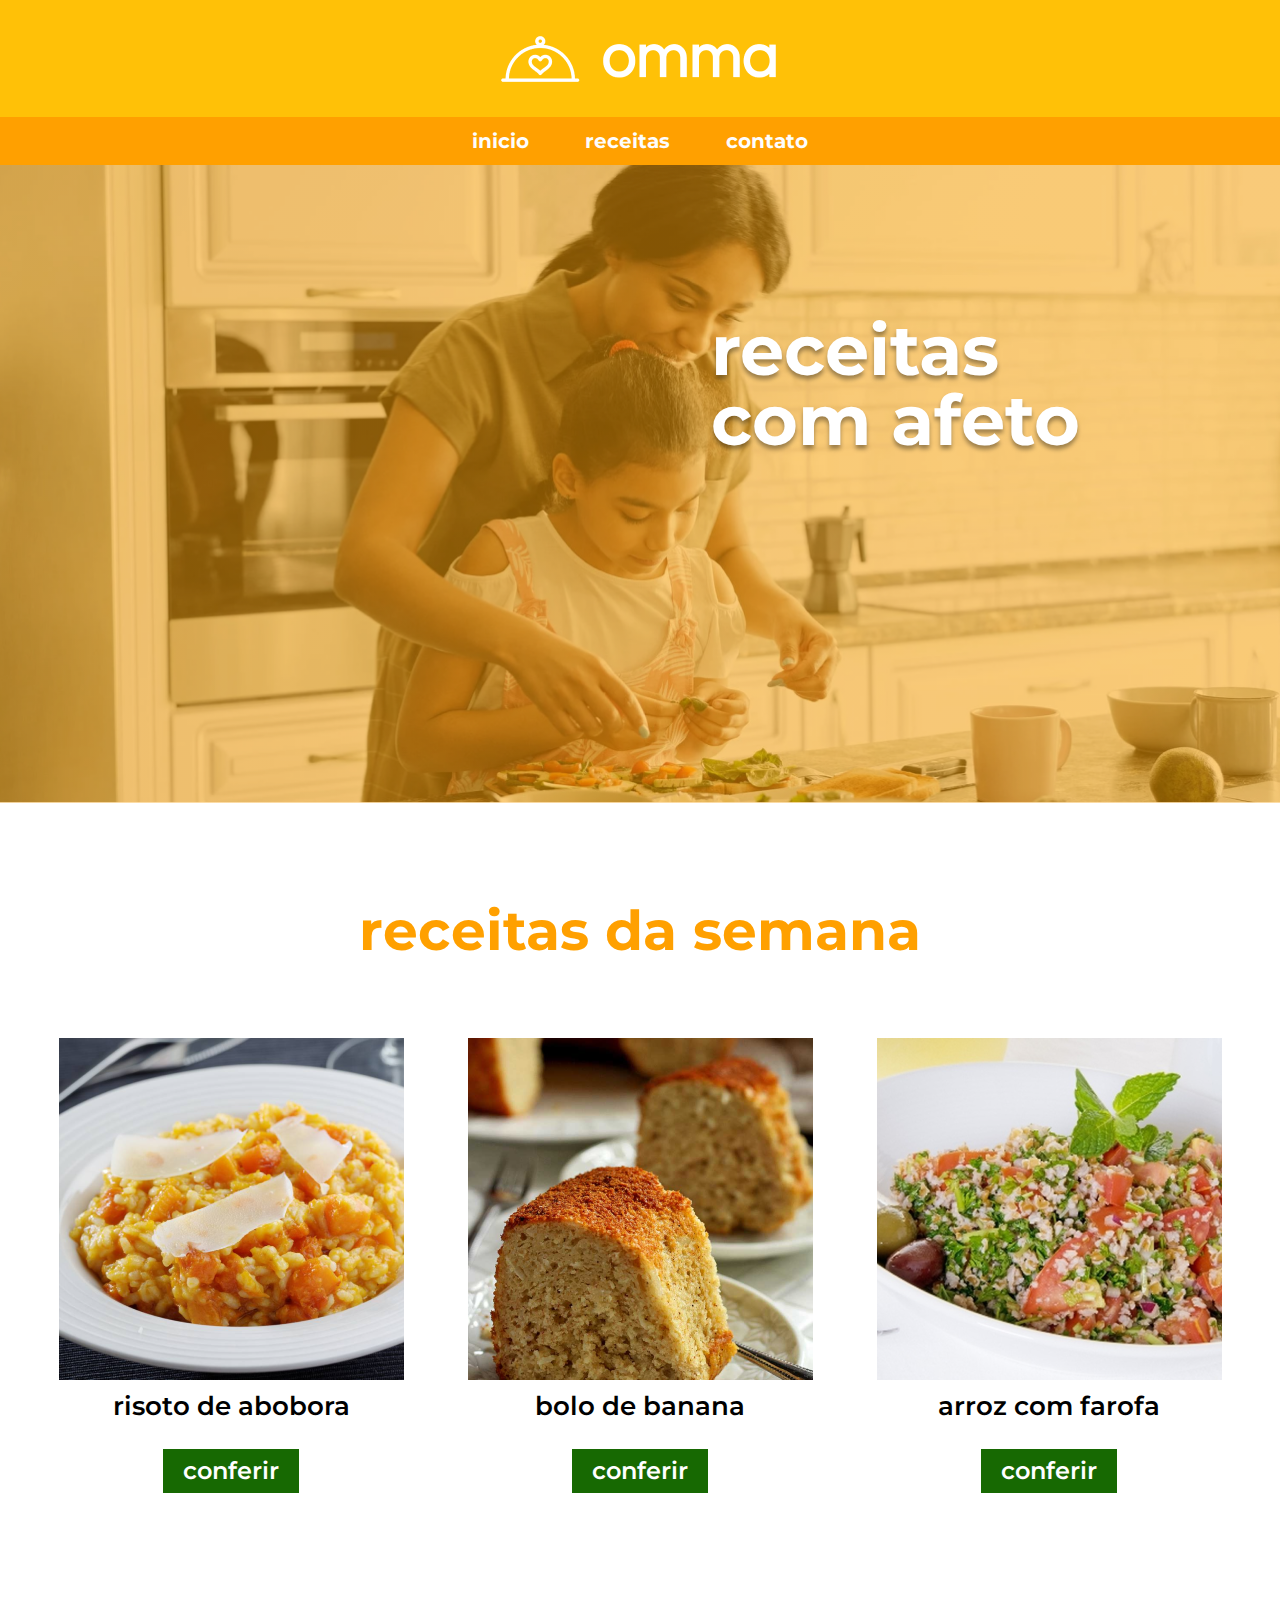
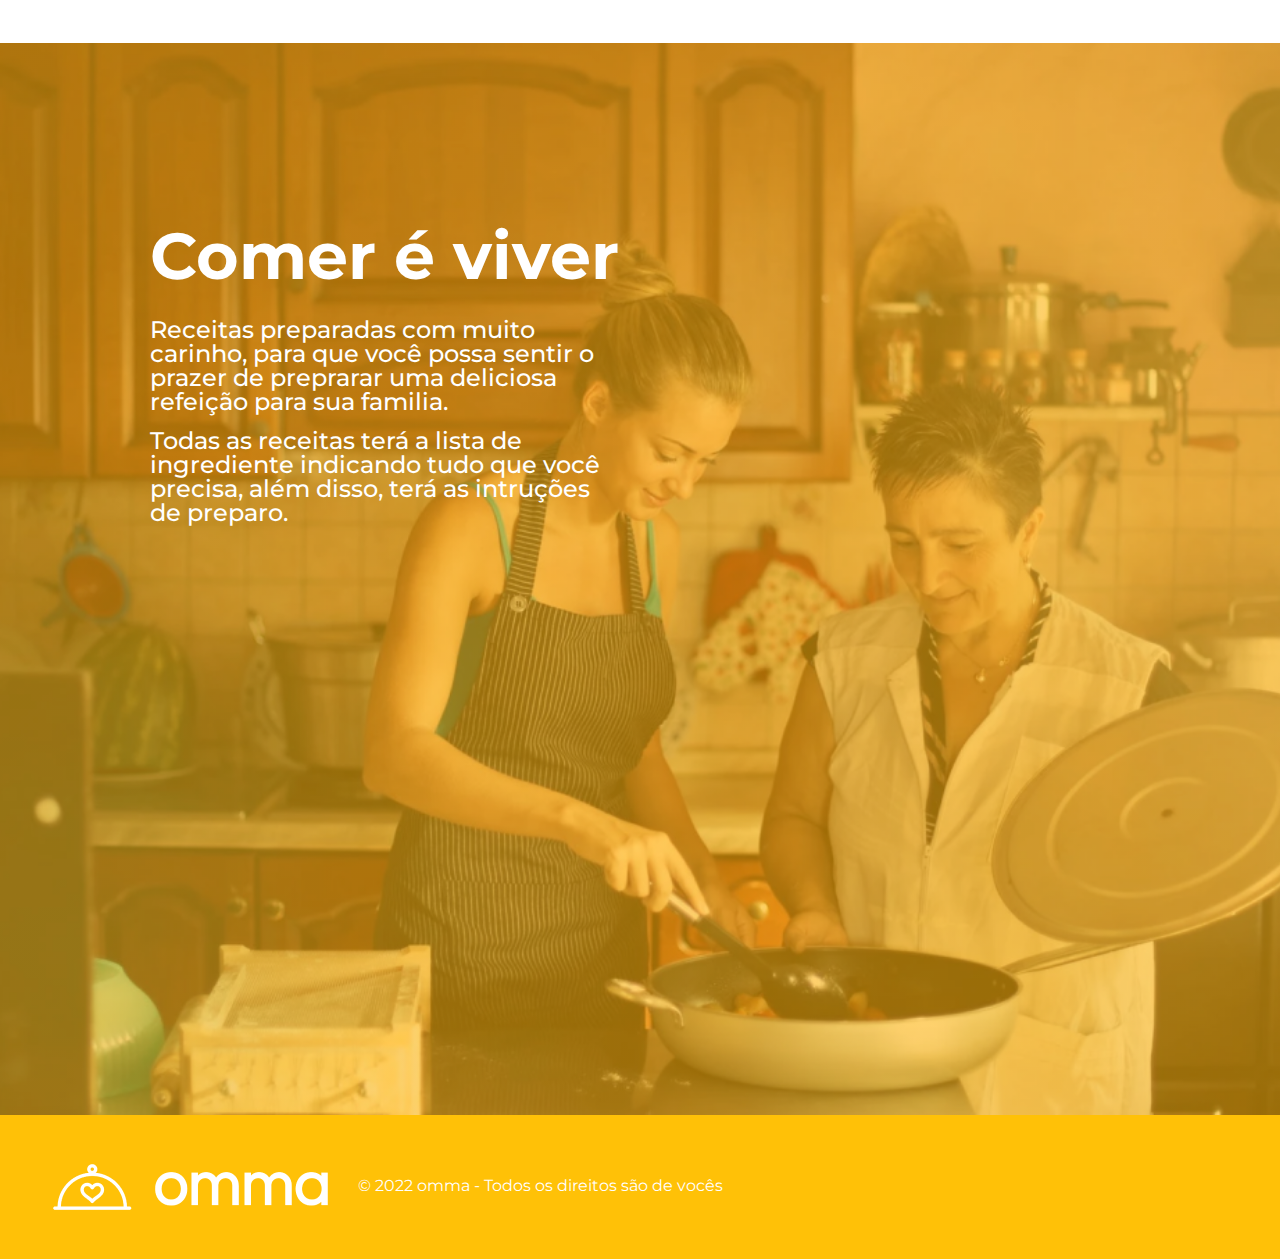
<file: index.html>
<!DOCTYPE html>
<html lang="pt-BR">
  <head>
    <meta charset="UTF-8" />
    <meta http-equiv="X-UA-Compatible" content="IE=edge" />
    <meta name="viewport" content="width=device-width, initial-scale=1.0" />
    <title>Omma - Receitas legais</title>
    <link rel="preconnect" href="https://fonts.googleapis.com" />
    <link rel="preconnect" href="https://fonts.gstatic.com" crossorigin />
    <link
      href="https://fonts.googleapis.com/css2?family=Montserrat:wght@500;600;700&display=swap"
      rel="stylesheet"
    />
    <link rel="stylesheet" href="./assets/css/index.css" />
  </head>

  <body>
    <header>
      <img src="./assets/images/logo-white.png" width="324" height="84" />
    </header>
    <nav>
      <a href="./index.html">inicio</a>
      <a href="receita-interna.html">receitas</a>
      <a href="./contato.html">contato</a>
    </nav>
    <main>
      <section id="hero-header">
        <h2>
          receitas <br />
          com afeto
        </h2>
      </section>
      <section id="receitas-da-semana">
        <h2>receitas da semana</h2>
        <div>
          <article>
            <img src="./assets/images/receita-1.png" width="345" height="342" />
            <h3>risoto de abobora</h3>
            <a href="./receita-interna.html">conferir</a>
          </article>
          <article>
            <img src="./assets/images/receita-2.png" width="345" height="342" />
            <h3>bolo de banana</h3>
            <a href="/receita-interna.html">conferir</a>
          </article>
          <article>
            <img src="/assets/images/receita-3.png" width="345" height="342" />
            <h3>arroz com farofa</h3>
            <a href="/receita-interna.html">conferir</a>
          </article>
        </div>
      </section>
      <section id="hero-footer">
        <h2>Comer é viver</h2>
        <p>
          Receitas preparadas com muito carinho, para que você possa sentir o
          prazer de preprarar uma deliciosa refeição para sua familia.
        </p>
        <p>
          Todas as receitas terá a lista de ingrediente indicando tudo que você
          precisa, além disso, terá as intruções de preparo.
        </p>
      </section>
    </main>
    <footer>
      <img src="./assets/images/logo-white.png" />
      <span>© 2022 omma - Todos os direitos são de vocês</span>
    </footer>
  </body>
</html>
</file>
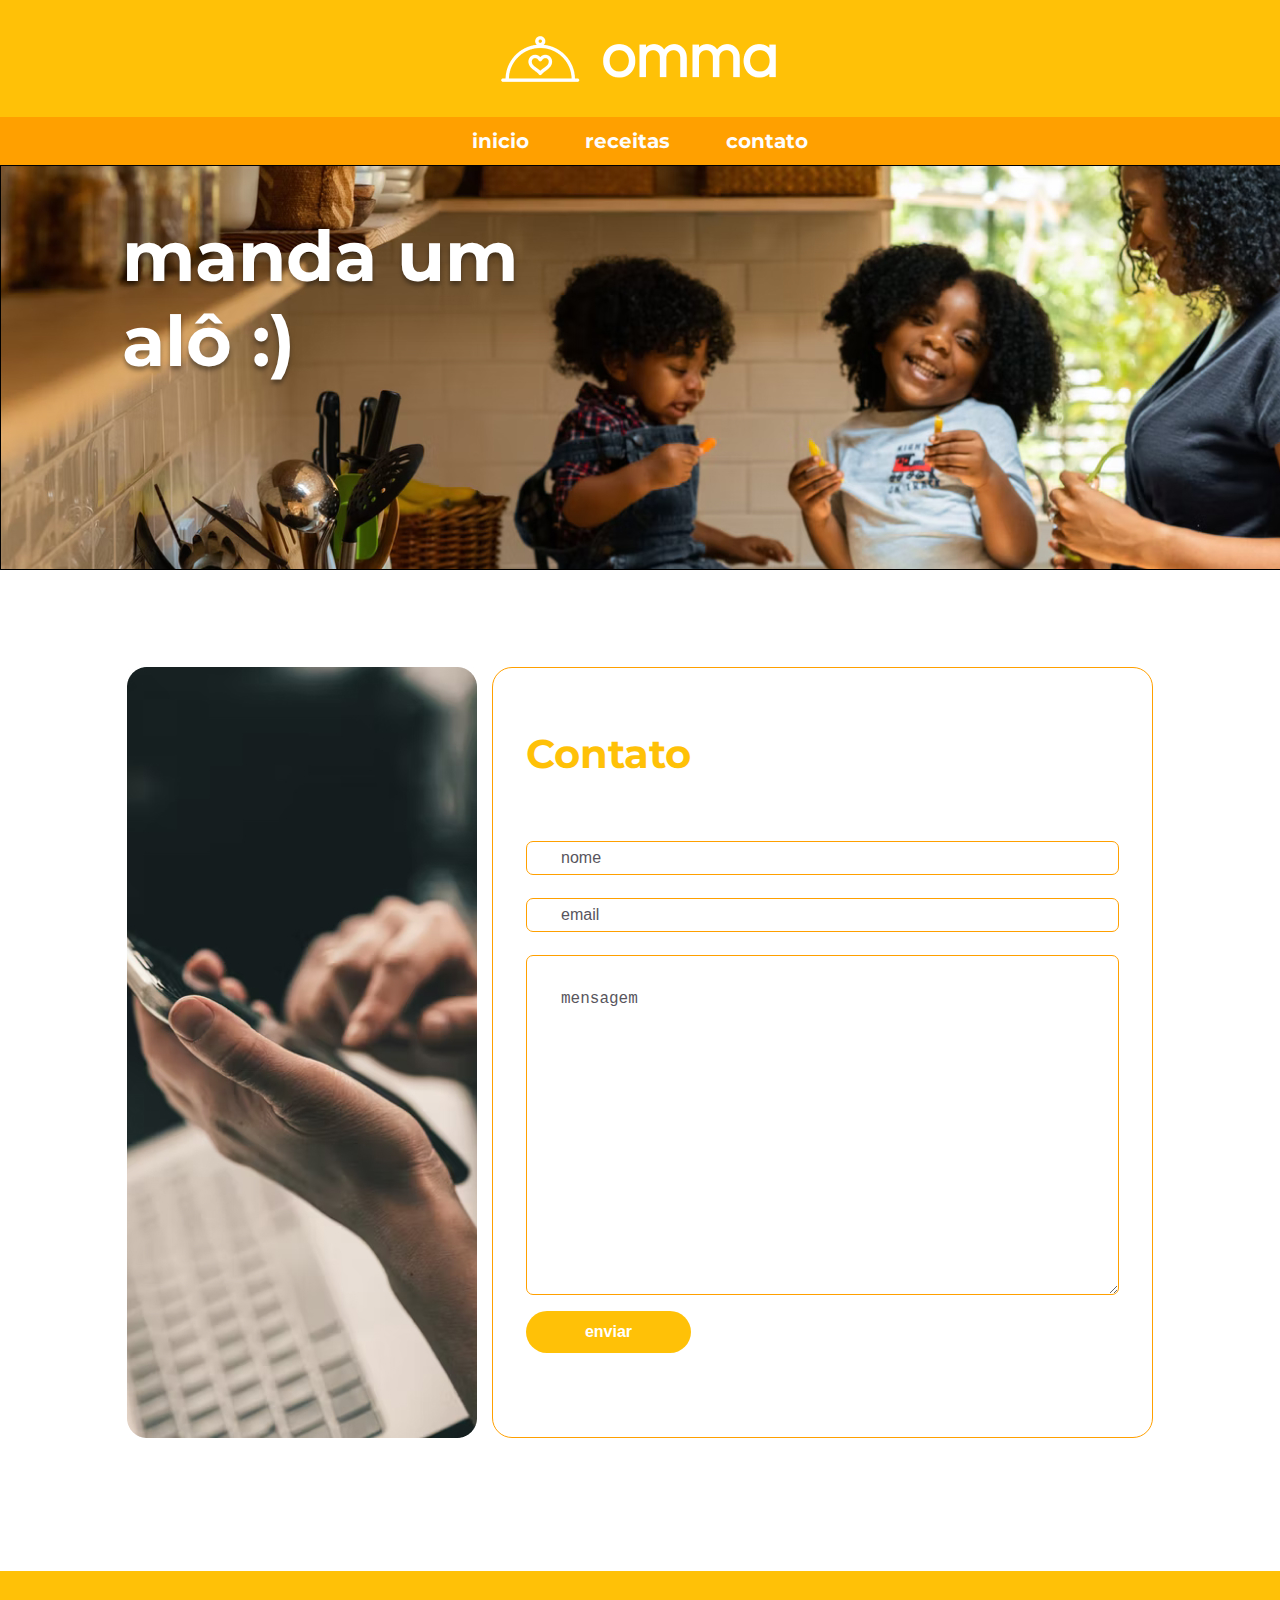
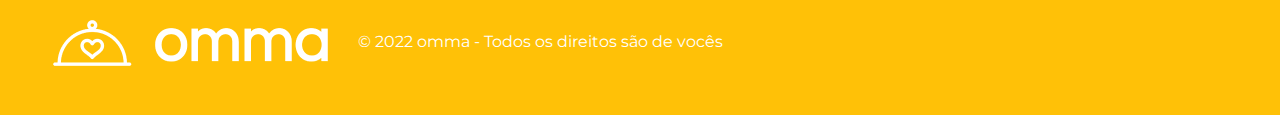
<file: contato.html>
<!DOCTYPE html>
<html lang="pt-BR">
  <head>
    <meta charset="UTF-8" />
    <meta http-equiv="X-UA-Compatible" content="IE=edge" />
    <meta name="viewport" content="width=device-width, initial-scale=1.0" />
    <title>Omma - Receitas legais</title>
    <link rel="preconnect" href="https://fonts.googleapis.com" />
    <link rel="preconnect" href="https://fonts.gstatic.com" crossorigin />
    <link
      href="https://fonts.googleapis.com/css2?family=Montserrat:wght@500;600;700&display=swap"
      rel="stylesheet"
    />
    <link rel="stylesheet" href="/assets/css/index.css" />
  </head>

  <body>
    <header>
      <img src="/assets/images/logo-white.png" width="324" height="84" />
    </header>
    <nav>
      <a href="/index.html">inicio</a>
      <a href="#">receitas</a>
      <a href="/contato.html">contato</a>
    </nav>
    <main>
      <section id="cabecalho">
        <h1>manda um alô :)</h1>
      </section>
      <section id="contato">
        <img src="/assets/images/contato.jpg" width="350" height="771" />
        <form>
          <h2>Contato</h2>
          <input type="text" name="nome" placeholder="nome" />
          <input type="email" name="email" placeholder="email" />
          <textarea rows="15" name="mensagem" placeholder="mensagem"></textarea>
          <button type="submit">enviar</button>
        </form>
      </section>
    </main>
    <footer>
      <img src="/assets/images/logo-white.png" />
      <span>© 2022 omma - Todos os direitos são de vocês</span>
    </footer>
  </body>
</html>
</file>
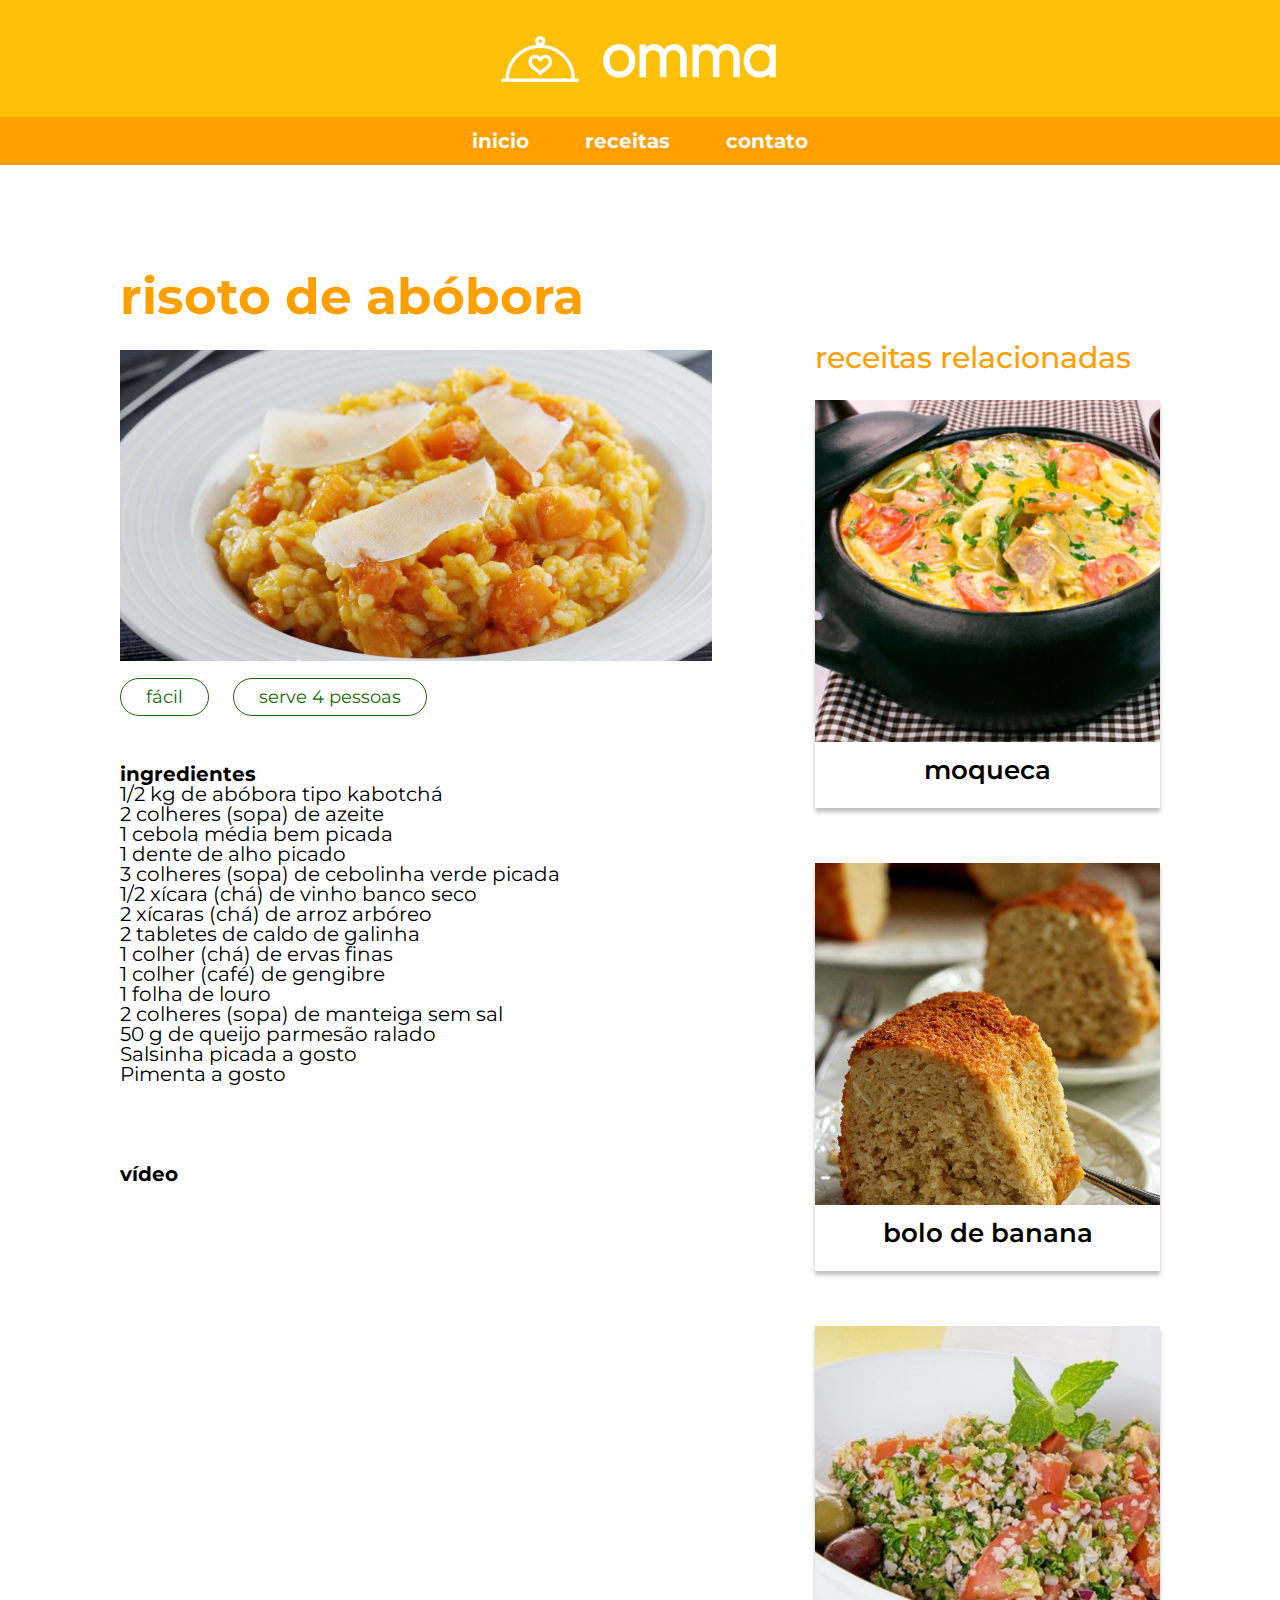
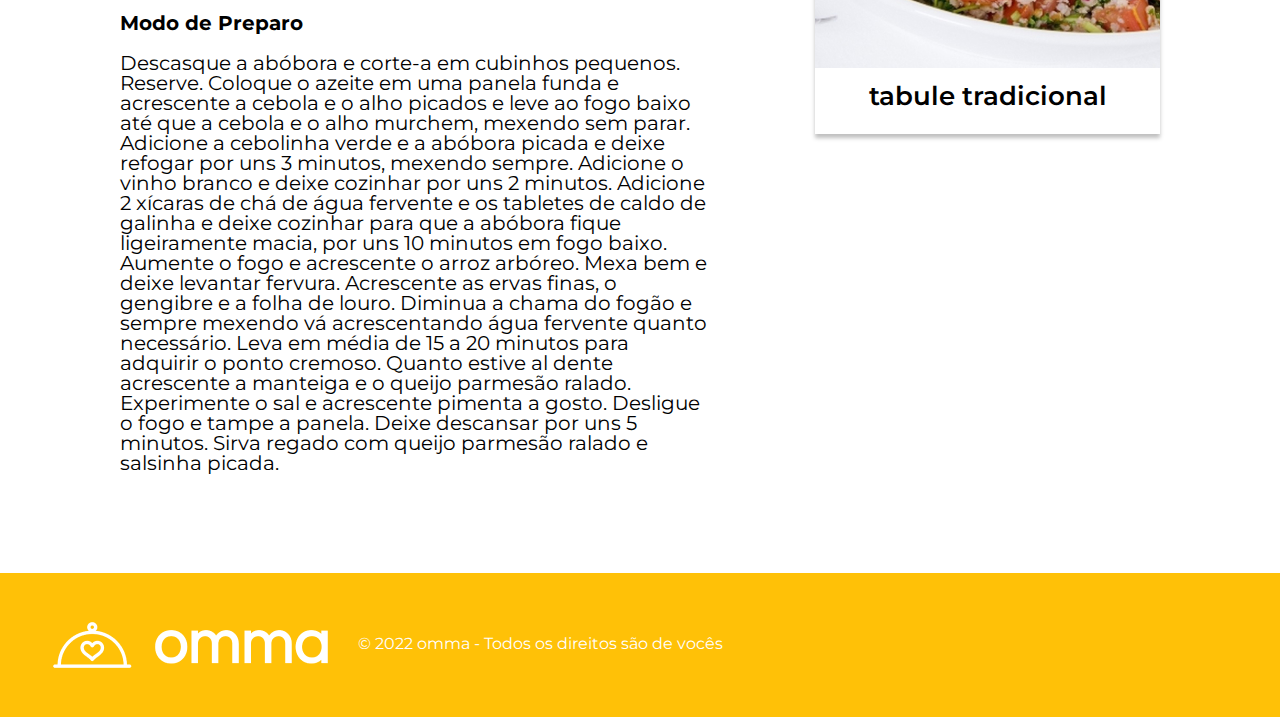
<file: receita-interna.html>
<!DOCTYPE html>
<html lang="pt-BR">
  <head>
    <meta charset="UTF-8" />
    <meta http-equiv="X-UA-Compatible" content="IE=edge" />
    <meta name="viewport" content="width=device-width, initial-scale=1.0" />
    <title>Omma - Receitas legais</title>
    <link rel="preconnect" href="https://fonts.googleapis.com" />
    <link rel="preconnect" href="https://fonts.gstatic.com" crossorigin />
    <link
      href="https://fonts.googleapis.com/css2?family=Montserrat:wght@500;600;700&display=swap"
      rel="stylesheet"
    />
    <link rel="stylesheet" href="/assets/css/index.css" />
  </head>

  <body>
    <header>
      <img src="/assets/images/logo-white.png" width="324" height="84" />
    </header>
    <nav>
      <a href="/index.html">inicio</a>
      <a href="receita-interna.html">receitas</a>
      <a href="/contato.html">contato</a>
    </nav>
    <main id="main-internal">
      <article>
        <h1>risoto de abóbora</h1>
        <img src="/assets/images/risoto-abobora.jpg" width="592" height="311" />
        <div id="tags">
          <span>fácil</span>
          <span>serve 4 pessoas</span>
        </div>
        <p><strong>ingredientes</strong></p>
        <ul>
          <li>1/2 kg de abóbora tipo kabotchá</li>
          <li>2 colheres (sopa) de azeite</li>
          <li>1 cebola média bem picada</li>
          <li>1 dente de alho picado</li>
          <li>3 colheres (sopa) de cebolinha verde picada</li>
          <li>1/2 xícara (chá) de vinho banco seco</li>
          <li>2 xícaras (chá) de arroz arbóreo</li>
          <li>2 tabletes de caldo de galinha</li>
          <li>1 colher (chá) de ervas finas</li>
          <li>1 colher (café) de gengibre</li>
          <li>1 folha de louro</li>
          <li>2 colheres (sopa) de manteiga sem sal</li>
          <li>50 g de queijo parmesão ralado</li>
          <li>Salsinha picada a gosto</li>
          <li>Pimenta a gosto</li>
        </ul>
        <br />
        <br />
        <br />
        <br />
        <p><strong>vídeo</strong></p>
        <iframe
          width="580"
          height="317"
          src="https://www.youtube.com/embed/Mxc3RQE4yAg"
          title="YouTube video player"
          frameborder="0"
          allow="accelerometer; autoplay; clipboard-write; encrypted-media; gyroscope; picture-in-picture"
          allowfullscreen
        ></iframe>
        <br />
        <br />
        <p><strong>Modo de Preparo</strong></p>
        <br />
        <p>
          Descasque a abóbora e corte-a em cubinhos pequenos. Reserve. Coloque o
          azeite em uma panela funda e acrescente a cebola e o alho picados e
          leve ao fogo baixo até que a cebola e o alho murchem, mexendo sem
          parar. Adicione a cebolinha verde e a abóbora picada e deixe refogar
          por uns 3 minutos, mexendo sempre. Adicione o vinho branco e deixe
          cozinhar por uns 2 minutos. Adicione 2 xícaras de chá de água fervente
          e os tabletes de caldo de galinha e deixe cozinhar para que a abóbora
          fique ligeiramente macia, por uns 10 minutos em fogo baixo. Aumente o
          fogo e acrescente o arroz arbóreo. Mexa bem e deixe levantar fervura.
          Acrescente as ervas finas, o gengibre e a folha de louro. Diminua a
          chama do fogão e sempre mexendo vá acrescentando água fervente quanto
          necessário. Leva em média de 15 a 20 minutos para adquirir o ponto
          cremoso. Quanto estive al dente acrescente a manteiga e o queijo
          parmesão ralado. Experimente o sal e acrescente pimenta a gosto.
          Desligue o fogo e tampe a panela. Deixe descansar por uns 5 minutos.
          Sirva regado com queijo parmesão ralado e salsinha picada.
        </p>
      </article>
      <section id="receitas-relacionadas">
        <h2>receitas relacionadas</h2>
        <article>
          <a href="/receita-interna.html">
            <img
              src="/assets/images/receita-relacionada-1.jpg"
              width="345"
              height="342"
            />
            <h3>moqueca</h3>
          </a>
        </article>
        <article>
          <a href="/receita-interna.html">
            <img
              src="/assets/images/receita-relacionada-2.jpg"
              width="345"
              height="342"
            />
            <h3>bolo de banana</h3>
          </a>
        </article>
        <article>
          <a href="/receita-interna.html">
            <img
              src="/assets/images/receita-relacionada-3.jpg"
              width="345"
              height="342"
            />
            <h3>tabule tradicional</h3>
          </a>
        </article>
      </section>
    </main>
    <footer>
      <img src="/assets/images/logo-white.png" />
      <span>© 2022 omma - Todos os direitos são de vocês</span>
    </footer>
  </body>
</html>
</file>
<file: assets/css/index.css>
/* http://meyerweb.com/eric/tools/css/reset/ 
   v2.0 | 20110126
   License: none (public domain)
*/

html, body, div, span, applet, object, iframe,
h1, h2, h3, h4, h5, h6, p, blockquote, pre,
a, abbr, acronym, address, big, cite, code,
del, dfn, em, img, ins, kbd, q, s, samp,
small, strike, strong, sub, sup, tt, var,
b, u, i, center,
dl, dt, dd, ol, ul, li,
fieldset, form, label, legend,
table, caption, tbody, tfoot, thead, tr, th, td,
article, aside, canvas, details, embed, 
figure, figcaption, footer, header, hgroup, 
menu, nav, output, ruby, section, summary,
time, mark, audio, video {
	margin: 0;
	padding: 0;
	border: 0;
	font-size: 100%;
	font: inherit;
	vertical-align: baseline;
}
/* HTML5 display-role reset for older browsers */
article, aside, details, figcaption, figure, 
footer, header, hgroup, menu, nav, section {
	display: block;
}
body {
	line-height: 1;
}
ol, ul {
	list-style: none;
}
blockquote, q {
	quotes: none;
}
blockquote:before, blockquote:after,
q:before, q:after {
	content: '';
	content: none;
}
table {
	border-collapse: collapse;
	border-spacing: 0;
}

html, body {
  font-family: 'Montserrat', sans-serif;
}

header {
  background-color: #ffc107;
  height: 117px;
  display: flex;
  align-items: center;
  justify-content: center;
  box-shadow: 0px 4px 4px rgba(0, 0, 0, 0.25);
}

nav {
  height: 48px;
  background-color: #FFA000;
  display: flex;
  align-items: center;
  justify-content: center;
}

nav > a {
  color: #FDFDFD;
  text-decoration: none;
  font-weight: 700;
  font-size: 20px;
  line-height: 24px;
  text-transform: lowercase;
  margin: 0px 28px;
}


#hero-header {
  background: linear-gradient(
    0deg,
    rgba(255, 160, 0, 0.3),
    rgba(255, 160, 0, 0.3)
  ),
  url(../images/hero-image-section-header.png);
  background-repeat: no-repeat;
  background-size: cover;
  background-position: center;
  height: 638px;
}

#hero-header h2 {
  color: #fff;
  font-size: 70px;
  font-weight: 700;
  text-shadow: 0px 4px 4px rgba(0, 0, 0, 0.36);
  float: right;
  margin: 150px 200px 50px 50px;
  /* margin: top right bottom left; */
}

#receitas-da-semana {
  padding: 100px 0;
  /* padding: top-bottom left-right */
  text-align: center;
}

#receitas-da-semana h2 {
  color: #FFA000;
  font-size: 55px;
  font-weight: 700;
  margin-bottom: 50px;
}

#receitas-da-semana article {
  display: inline-block; /* para ficar um ao lado do outro */
  padding: 30px;
}

#receitas-da-semana h3 {
  font-size: 26px;
  font-weight: 600;
  margin: 10px 0;
}

#receitas-da-semana a {
  background-color: #176902;
  color: #fff;
  padding: 10px 20px;
  margin: 20px 0;
  display: inline-block; /* pro margin funcionar */
  font-size: 24px;
  font-weight: 600;
  text-decoration: none; /* tira o sublinhado do link */
}

#hero-footer {
  background: linear-gradient(
      0deg,
      rgba(255, 160, 0, 0.3),
      rgba(255, 160, 0, 0.3)
    ),
    url(/assets/images/footer-image.png);
  background-repeat: no-repeat;
  background-size: cover;
  background-position: center;
  height: 772px;
  color: #fff;
  padding: 150px;
}

#hero-footer h2 {
  font-size: 65px;
  font-weight: 700;
  margin: 30px 0;
}

#hero-footer p {
  font-size: 24px;
  font-weight: 500;
  width: 450px;
  margin: 15px 0;
}

#main-internal {
  margin-top: 107px;
  padding: 0 120px 100px;
  display: flex;
  justify-content: space-between;
}

#main-internal article {
  font-size: 20px;
  display: flex;
  flex-direction: column;
}

#tags {
  margin-bottom: 58px;
}

#tags span {
  color: #176902;
  font-size: 18px;
  border: 1px solid #176902;
  padding: 7px 25px;
  border-radius: 47px;
  margin-right: 19px;
}

#main-internal article h1 {
  font-size: 50px;
  font-weight: 700;
  color: #FFA000;
  margin-bottom: 28px;
}

#main-internal article img {
  margin-bottom: 25px;
}

#main-internal article p {
  max-width: 590px;
}

#main-internal article p strong {
  font-weight: bold;
}

#main-internal article iframe {
  margin-top: 37px;
  margin-bottom: 35px;
}

#receitas-relacionadas {
  padding-top: 71px;
}

#receitas-relacionadas h2 {
  color: #FFA000;
  font-size: 30px;
  font-weight: 500;
  margin-bottom: 27px;
}

#receitas-relacionadas article {
  box-shadow: 0px 4px 4px rgba(0, 0, 0, 0.25);
  margin-bottom: 55px;
  text-align: center;
}

#receitas-relacionadas article img {
  margin-bottom: 12px;
}

#receitas-relacionadas article h3 {
  font-size: 26px;
  color: #000000;
  font-weight: 600;
  margin-bottom: 25px;
}

#receitas-relacionadas a {
  text-decoration: none;
}

#contato {
  margin: 97px 127px 133px;
  display: flex;
  justify-content: space-between;
}

#contato form {
  flex-grow: 2;
  margin-left: 15px;
  border: 1px solid #FFA000;
  border-radius: 20px;
  padding: 66px 33px;
  display: flex;
  flex-direction: column;
}

#contato form h2 {
  color: #FFC107;
  font-size: 40px;
  font-weight: 700;
  margin-bottom: 67px;
}

#contato form input,
#contato form textarea {
  border: 1px solid #FFA000;
  color: #58555D;
  border-radius: 7px;
  font-size: 16px;
  padding: 7px 34px;
  margin-bottom: 23px;
}

#contato form textarea {
  padding-top: 34px;
  padding-bottom: 34px;
  margin-bottom: 16px;
}

#contato form input::placeholder,
#contato form textarea::placeholder {
  color: #58555D;
}

#contato form input:focus,
#contato form textarea:focus {
  outline: none;
}

#contato form button {
  width: 165px;
  font-size: 16px;
  font-weight: 800;
  color: white;
  background: #FFC107;
  border-radius: 50px;
  border: none;
  padding: 12px;
}

#cabecalho {
  background-image: url('../images/contato-header.jpg');
  padding: 49px 122px 186px;
}

#cabecalho h1 {
  font-weight: 700;
  font-size: 70px;
  line-height: 85px;
  text-transform: lowercase;

  color: #FFFFFF;

  text-shadow: 0px 4px 4px rgba(0, 0, 0, 0.36);
  max-width: 419px;
}

footer {
  background-color: #FFC107;
  color: #fff;
  padding: 30px;
}

footer img {
  vertical-align: middle;
}
</file>
